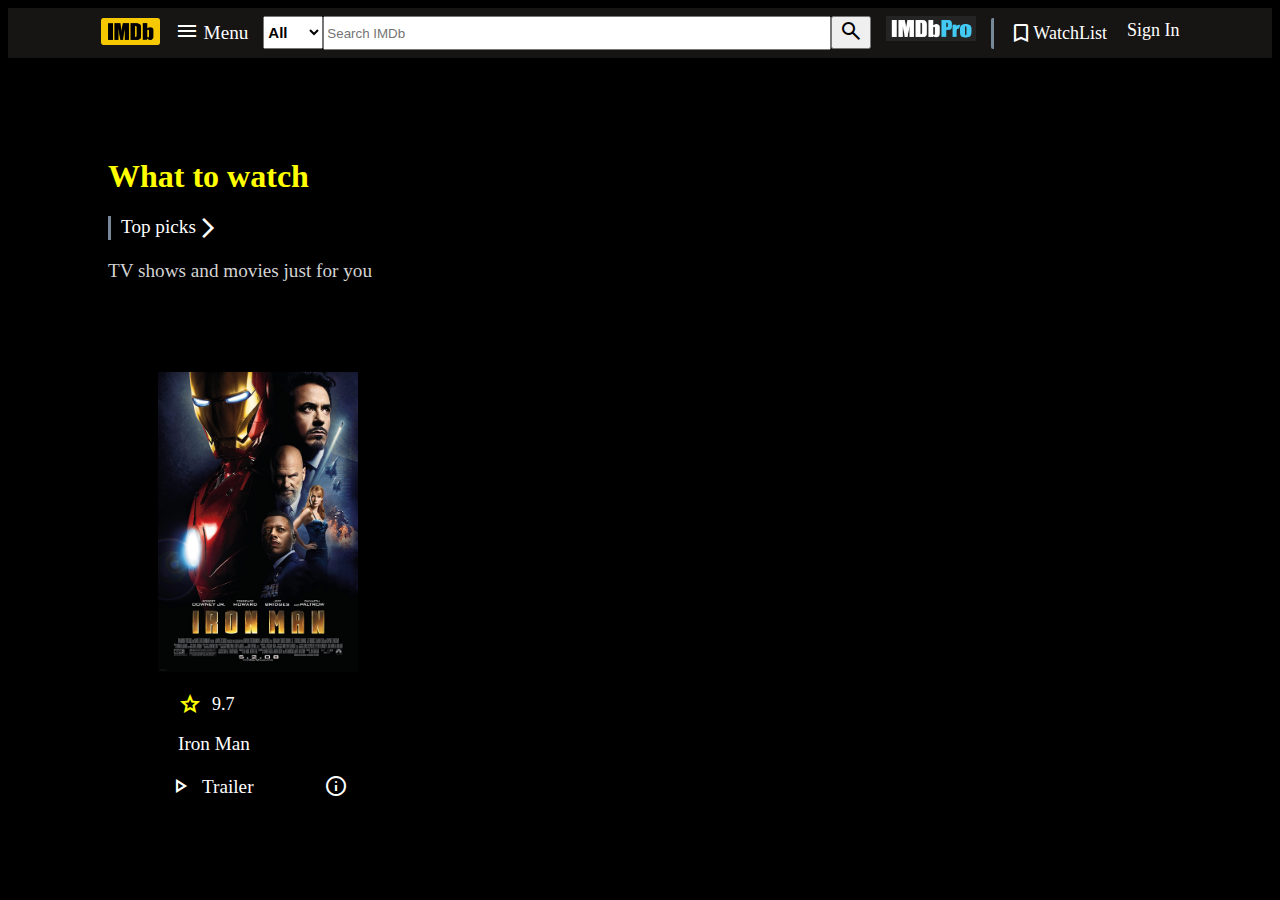
<file: imdb_clone/index.html>
<!DOCTYPE html>
<html lang="en">
<head>
    <meta charset="UTF-8">
    <meta http-equiv="X-UA-Compatible" content="IE=edge">
    <meta name="viewport" content="width=device-width, initial-scale=1.0">
    <title>Document</title>
    <link rel="stylesheet" href="imdb.css">
    <link rel="stylesheet" href="https://fonts.googleapis.com/css2?family=Material+Symbols+Outlined:opsz,wght,FILL,GRAD@48,400,0,0" />
    <link rel="stylesheet" href="https://fonts.googleapis.com/css2?family=Material+Symbols+Outlined:opsz,wght,FILL,GRAD@48,400,0,0" />
    <link rel="stylesheet" href="https://fonts.googleapis.com/css2?family=Material+Symbols+Outlined:opsz,wght,FILL,GRAD@48,400,0,0" />
    <link rel="stylesheet" href="https://fonts.googleapis.com/css2?family=Material+Symbols+Outlined:opsz,wght,FILL,GRAD@48,400,0,0" />
    <link rel="stylesheet" href="https://fonts.googleapis.com/css2?family=Material+Symbols+Outlined:opsz,wght,FILL,GRAD@48,400,0,0" />

</head>
<body> 
    <div class="navbar">
        <a href="index.html"><img src="images/imdb-logo.png" alt="" id="logo"></a>
        <a href="#">
            <span class="material-symbols-outlined" style="color:white;">
                menu
            </span>
         </a>

         <span class="menu" style="font-size: larger;">Menu</span>
        <div class="insidenavbar">
            <div class="dropdown">
                <select name="Category" id="">
                    <option value="">All</option>
                    <option value="">Tv Episodes</option>
                    <option value="">Companies</option>
                    <option value="">Celebs</option>
                    <option value="">Keywords</option>
                </select>
                <div id="search">
                    <input id='searchs' oninput='searchnow()'type="text" placeholder="Search IMDb">
                </div>
                <div class="searchbtt">
                    <button>
                        <span class="material-symbols-outlined">
                            search
                        </span>
                    </button>
                </div>
                <div class="pro">
                    <a href="#"><img src="images/pro.png" alt="" id="prologo"></a>
                </div>
                <div class="watchlist">
                    <a href="" id="bar">
                        <span class="material-symbols-outlined" id="watch">
                            bookmark
                        </span>
                    </a>
                    <a href="#">
                    <span id="watchlist_text">WatchList</span>
                    </a>
                </div>
                <div class="sign">
                    <a href="">Sign In</a>
                </div>
            </div>
        </div>
        <div id="search-results"></div>
    </div>
    <div class="movies">
        <h1 id="what">What to watch</h1>
        <a href="#">
            <div class="picks">
                Top picks
                <span class="material-symbols-outlined">
                    arrow_forward_ios
                </span>
            </div>
        </a>
        <div class="belowtop">
            TV shows and movies just for you
        </div>
    </div>
    <div class="movie_tiles">
        <a href="#">
            <div class="tile1">
                <img src="images/ironman.jpg" alt="">
                <div class="gray">
                    <div class="tile1_desc">
                        <span class="material-symbols-outlined" id="star">
                            grade 
                        </span>
                        <p style="color:white">9.7</p>
                    </div>
                    <div class="tile1_name">
                        <p style="color: white;">Iron Man</p>
                    </div>
                    <div class="tile1_trailer" id="play">
                        <span class="material-symbols-outlined">
                            play_arrow
                        </span>
                    <div class="tile1_trailer_text">
                        <p style="color:white">Trailer </p>
                        <span class="material-symbols-outlined" id="info">
                            info
                        </span>
                    </div>
                </div>
            </div>
        </a>
        </div>
    </div>
    <script src="imdb.js"></script>
    <!-- <script>
        const movieTitle=document.getElementById("movieTitle");

        fetch("https://www.omdbapi.com/?apikey=2f943646&t=cars")
        .then(response => response.json())
        .then(responseJSON => {
            const movie= document.createElement("img");
            const moviet= document.createElement("p");
            movie.src=responseJSON.Poster;
            moviet.innerText=responseJSON.Title;
            movieTitle.append(movie);
            movieTitle.append(moviet);
        })
    </script> -->
</body>
</html>
</file>
<file: imdb_clone/imdb.css>
body
{
    background-color: black;
}
a
{
    text-decoration: none;
}
.navbar
{
    display: flex;
    justify-content: center ;
    align-items: center;
    background-color: rgb(23, 20, 20);
    width: auto;
    height: 50px;
}

#logo
{
    width: 59px;
    height: 27px;
    margin-right: 15px;
}
.dropdown
{
    display: flex;
}
.dropdown select
{
    font-weight: bolder;
    font-size: 15px;
    margin-left: 15px;
    width: 60px;
    height: 33px;
}
#search input
{
    width: 500px;
    height: 28px;
}
#searchbtt button
{
    width: 40px;
    height: 20px
}
.search-results
{
    background-color: white;
}
.menu
{
    color: white;
    margin-left: 5px;
}
#prologo
{

    width: 90px;
    height: 25px;
    margin-left: 15px;
    margin-right: 15px;
}
#watch
{
    color: white;
    margin-left: 15px;
    margin-top: 3px;
}
.watchlist
{
    display: flex;
    align-items: center;
    /* border-left: 3px solid lightslategrey; */
}
.watchlist a
{
    text-decoration: none;
}
.watchlist #bar 
{
    border-left: 3px solid lightslategrey;
    border-radius: 2px;
}
#watchlist_text
{
    color: white;
    font-size: large
}
.sign
{
    margin-top: 4px;
    margin-left: 20px;
}
.sign a
{
    color: white;
    font-size: large;
}
.movies
{
    margin-left: 100px;
    margin-top: 100px;
}
#what
{
    color: yellow;
}
.picks
{

    display: flex;
    color: white;
    font-size: larger;
    border-left: 3px solid lightslategrey;
    padding-left: 10px;
}
.belowtop
{
    font-size: larger;
    margin-top: 20px;
    color: lightgray;
}
#star
{
    margin-top: 15px;
    margin-left: 170px;
    margin-right: 10px;
    color: yellow;
}
/* .gray
{
    background-color: rgb(38, 46, 53);
} */
.tile1
{
    width: 300px;
    transition: 1s ease;

}
.tile1:hover
{
   -webkit-transform: scale(1.2);
    -ms-transform: scale(1.2);
    transform: scale(1.2);
    transition: 1s ease;
}
.tile1 img
{
    width: 200px;
    height: 300px;
    margin-top: 90px;
    margin-left: 150px;
}
.tile1_desc
{
    display: flex;
    font-size: large;
}
.tile1_name
{
    margin-left: 170px;
    margin-top: -20px;
    font-size: larger;
}
#play
{
    color: white;
    margin-left: 160px;
}
.tile1_trailer
{
    display: flex;
}
.tile1_trailer_text
{
    display: flex;
    font-size: larger;
    margin-left: 10px;
    margin-top: -17px;
}
#info
{
    margin-top: 17px;
    margin-left: 70px;
    color: white;
}
</file>
